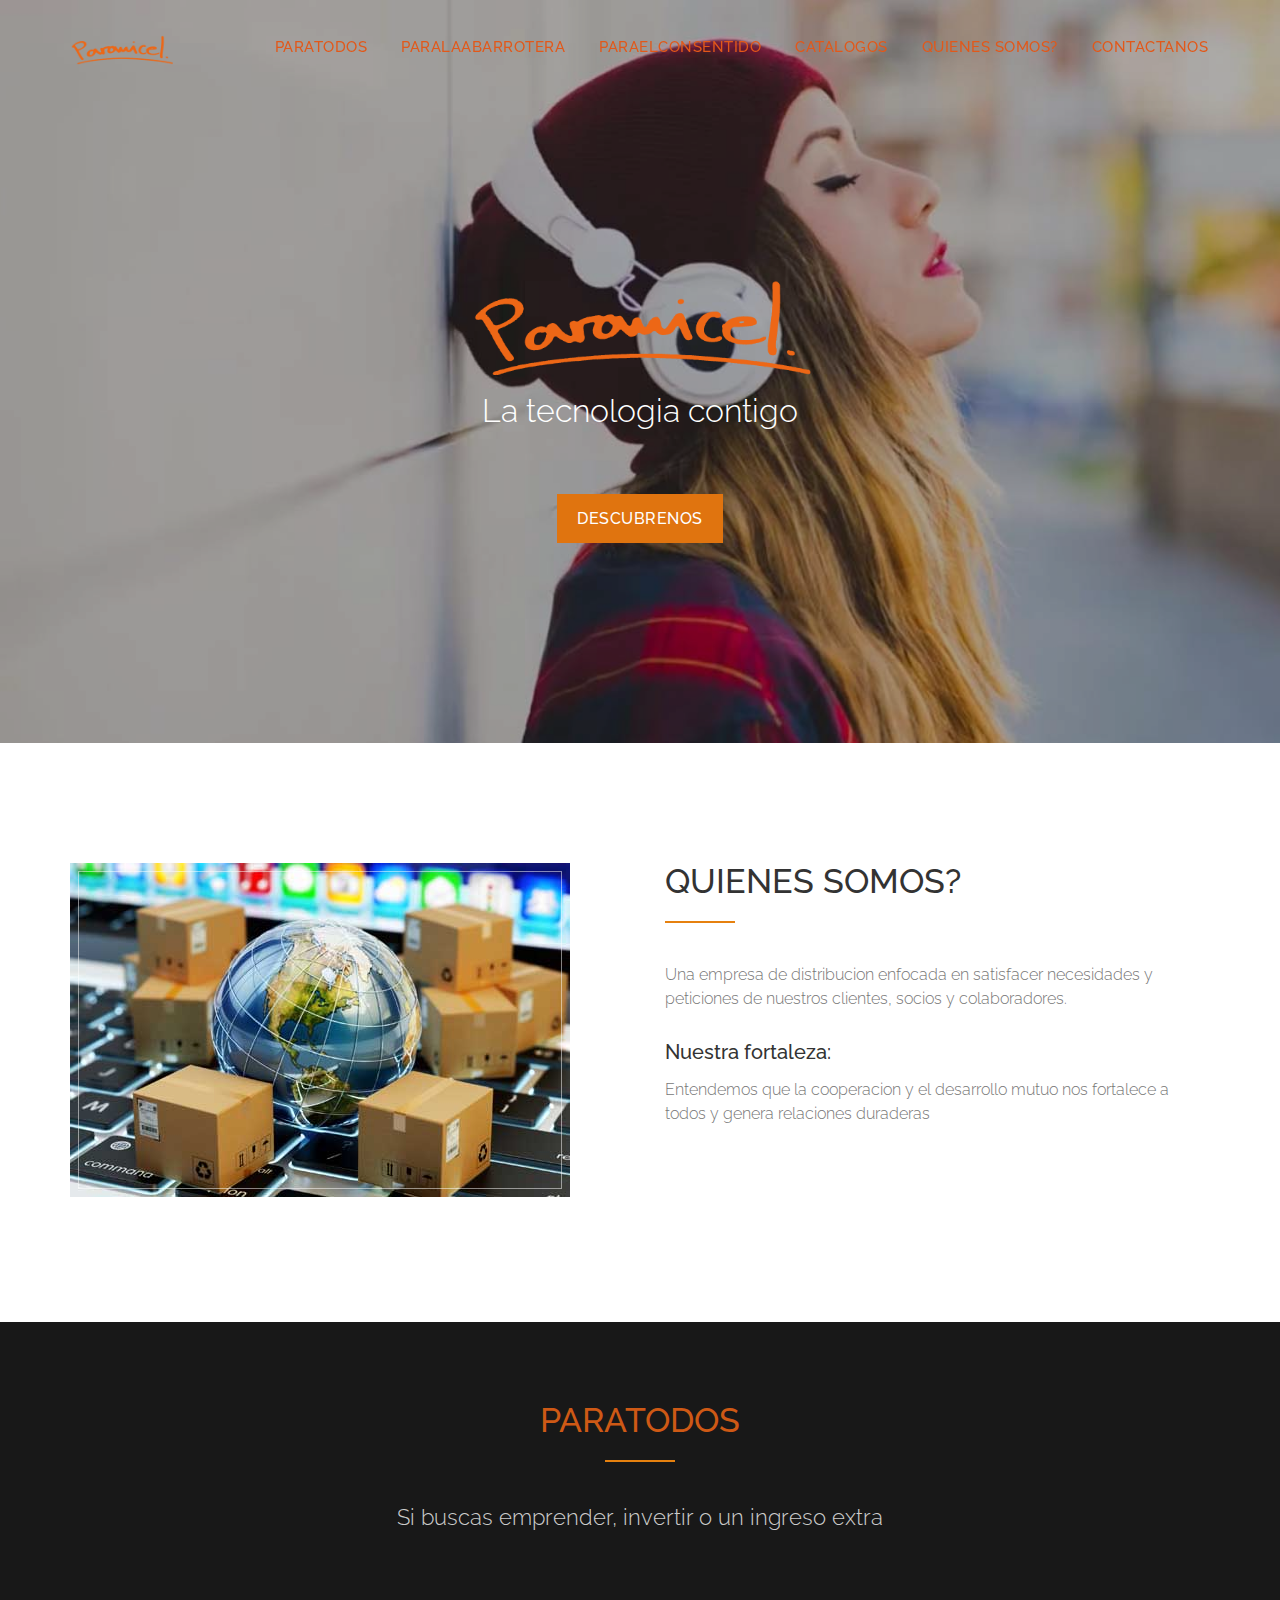
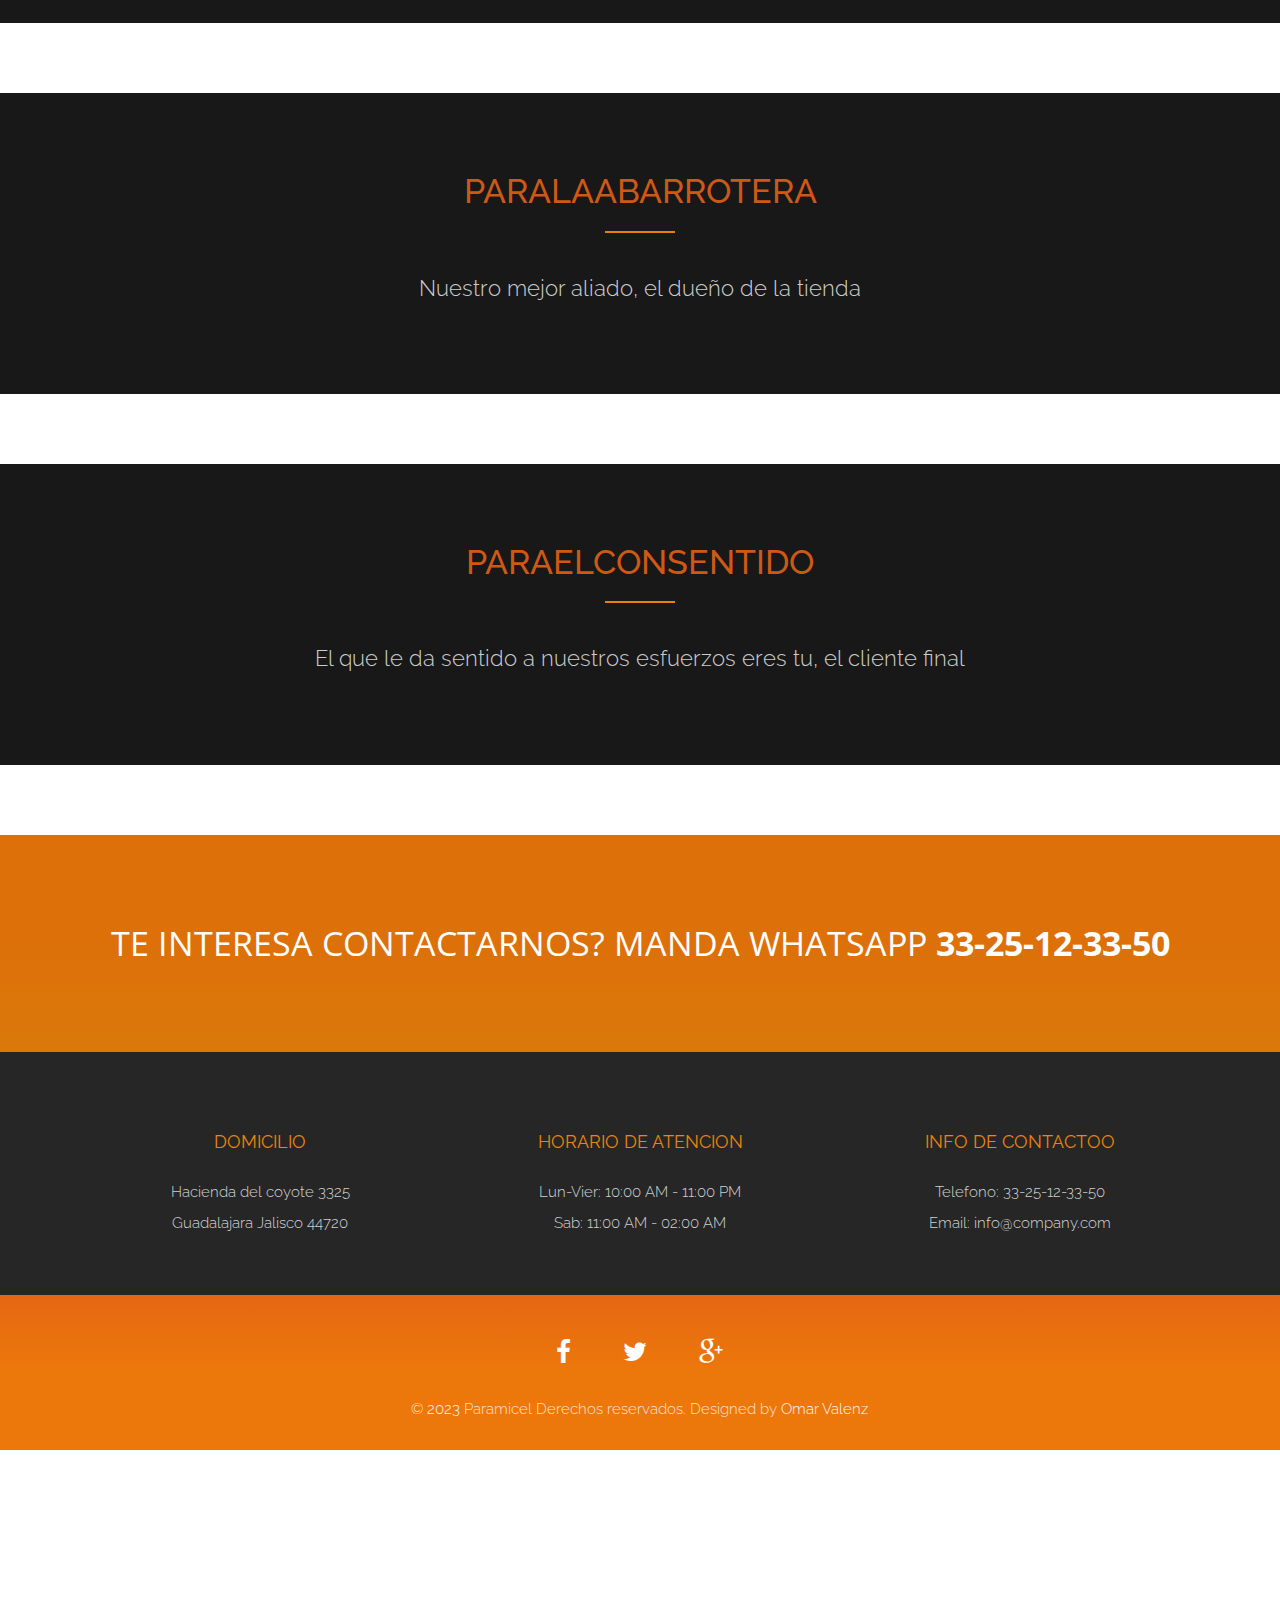
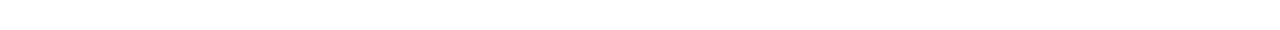
<file: index.html>
<!DOCTYPE html>
<html lang="en">
<head>
<meta charset="utf-8">
<meta name="viewport" content="width=device-width, initial-scale=1">
<title>Paramicel</title>
<meta name="description" content="">
<meta name="author" content="">

<!-- Favicons
    ================================================== -->
<link rel="shortcut icon" href="img/favicon.ico" type="image/x-icon">
<link rel="apple-touch-icon" href="img/apple-touch-icon.png">
<link rel="apple-touch-icon" sizes="72x72" href="img/apple-touch-icon-72x72.png">
<link rel="apple-touch-icon" sizes="114x114" href="img/apple-touch-icon-114x114.png">

<!-- Bootstrap -->
<link rel="stylesheet" type="text/css"  href="css/bootstrap.css">
<link rel="stylesheet" type="text/css" href="fonts/font-awesome/css/font-awesome.css">

<!-- Stylesheet
    ================================================== -->
<link rel="stylesheet" type="text/css"  href="css/style.css">
<link rel="stylesheet" type="text/css" href="css/nivo-lightbox/nivo-lightbox.css">
<link rel="stylesheet" type="text/css" href="css/nivo-lightbox/default.css">
<link href="https://fonts.googleapis.com/css?family=Raleway:300,400,500,600,700" rel="stylesheet">
<link href="https://fonts.googleapis.com/css?family=Open+Sans:300,400,600,700" rel="stylesheet">
<link href="https://fonts.googleapis.com/css?family=Dancing+Script:400,700" rel="stylesheet">

<!-- HTML5 shim and Respond.js for IE8 support of HTML5 elements and media queries -->
<!-- WARNING: Respond.js doesn't work if you view the page via file:// -->
<!--[if lt IE 9]>
      <script src="https://oss.maxcdn.com/html5shiv/3.7.2/html5shiv.min.js"></script>
      <script src="https://oss.maxcdn.com/respond/1.4.2/respond.min.js"></script>
    <![endif]-->
</head>
<body id="page-top" data-spy="scroll" data-target=".navbar-fixed-top">
<!-- Navigation
    ==========================================-->
<nav id="menu" class="navbar navbar-default navbar-fixed-top">
  <div class="container"> 
    <!-- Brand and toggle get grouped for better mobile display -->
    <div class="navbar-header">
      <button type="button" class="navbar-toggle collapsed" data-toggle="collapse" data-target="#bs-example-navbar-collapse-1"> <span class="sr-only">Toggle navigation</span> <span class="icon-bar"></span> <span class="icon-bar"></span> <span class="icon-bar"></span> </button>
      <a class="navbar-brand page-scroll" href="index.html"><img height="30px" src="img/logo.png"></a> </div>
    
    <!-- Collect the nav links, forms, and other content for toggling -->
    <div class="collapse navbar-collapse" id="bs-example-navbar-collapse-1">
      <ul class="nav navbar-nav navbar-right">
        <li><a href="parat.html">Paratodos</a></li>
        <li><a href="paral.html">Paralaabarrotera</a></li>
        <li><a href="parae.html">Paraelconsentido</a></li>
        <li><a href="index.html">Catalogos</a></li>
        <li><a href="#about" class="page-scroll">Quienes somos?</a></li>
        <li><a href="#call-reservation" class="page-scroll">Contactanos</a></li>
      </ul>
    </div>
    <!-- /.navbar-collapse --> 
  </div>
</nav>
<!-- Header -->
<header id="header">
  <div class="intro">
    <div class="overlay">
      <div class="container">
        <div class="row">
          <div class="intro-text">
            <!-- letrero central -->
            <h1><img height="100px" src="img/logo.png"></h1>
            <p>La tecnologia contigo</p>
            <a href="#about" class="btn btn-custom btn-lg page-scroll">Descubrenos</a> </div>
        </div>
      </div>
    </div>
  </div>
</header>

 <!-- About Section -->
<div id="about">
  <div class="container">
    <div class="row">
      <div class="col-xs-12 col-md-6 ">
        <div class="about-img"><img src="img/about.jpg" class="img-responsive" alt=""></div>
      </div>
      <div class="col-xs-12 col-md-6">
        <div class="about-text">
          <h2>Quienes somos?</h2>
          <hr>
          <p>Una empresa de distribucion enfocada en satisfacer necesidades y peticiones de nuestros clientes, socios y colaboradores.</p>
          <h3>Nuestra fortaleza:</h3>
          <p>Entendemos que la cooperacion y el desarrollo mutuo nos fortalece a todos y genera relaciones duraderas </p>
        </div>
      </div>
    </div>
  </div>
</div>



<div id="restaurant-menu">
  <div class="section-title text-center center">
    <div class="overlay">
      <h2><a href="parat.html">Paratodos</a></h2>
      <hr>
      <p>Si buscas emprender, invertir o un ingreso extra </p>
    </div>
  </div>

  <div id="restaurant-menu">
    <div class="section-title text-center center">
      <div class="overlay">
        <h2><a href="paral.html">Paralaabarrotera</a></h2>
        <hr>
        <p>Nuestro mejor aliado, el dueño de la tienda</p>
      </div>
    </div>

    <div id="restaurant-menu">
      <div class="section-title text-center center">
        <div class="overlay">
          <h2><a href="parae.html">Paraelconsentido</a></h2>
          <hr>
          <p>El que le da sentido a nuestros esfuerzos eres tu, el cliente final</p>
        </div>
      </div>



  
<!-- Call Reservation Section -->
<div id="call-reservation" class="text-center">
  <div class="container">
    <h2>Te interesa contactarnos? manda whatsapp <strong> 33-25-12-33-50</strong></h2>
  </div>
</div>

<div id="footer">
  <div class="container text-center">
    <div class="col-md-4">
      <h3>Domicilio</h3>
      <div class="contact-item">
        <p>Hacienda del coyote 3325</p>
        <p>Guadalajara Jalisco 44720</p>
      </div>
    </div>
    <div class="col-md-4">
      <h3>Horario de atencion</h3>
      <div class="contact-item">
        <p>Lun-Vier: 10:00 AM - 11:00 PM</p>
        <p>Sab: 11:00 AM - 02:00 AM</p>
      </div>
    </div>
    <div class="col-md-4">
      <h3>Info de contactoo</h3>
      <div class="contact-item">
        <p>Telefono: 33-25-12-33-50</p>
        <p>Email: info@company.com</p>
      </div>
    </div>
  </div>
  <div class="container-fluid text-center copyrights">
    <div class="col-md-8 col-md-offset-2">
      <div class="social">
        <ul>
          <li><a href="https://www.facebook.com/Paramicel"><i class="fa fa-facebook"></i></a></li>
          <li><a href="#"><i class="fa fa-twitter"></i></a></li>
          <li><a href="#"><i class="fa fa-google-plus"></i></a></li>
        </ul>
      </div>
      <p>&copy; <a href="indexant.html" rel="nofollow">2023</a> Paramicel Derechos reservados. Designed by <a href="http://omar-valenz.github.io" rel="nofollow">Omar Valenz</a></p>
    </div>
  </div>
</div>
<script type="text/javascript" src="js/jquery.1.11.1.js"></script> 
<script type="text/javascript" src="js/bootstrap.js"></script> 
<script type="text/javascript" src="js/SmoothScroll.js"></script> 
<script type="text/javascript" src="js/nivo-lightbox.js"></script> 
<script type="text/javascript" src="js/jquery.isotope.js"></script> 
<script type="text/javascript" src="js/jqBootstrapValidation.js"></script> 
<script type="text/javascript" src="js/contact_me.js"></script> 
<script type="text/javascript" src="js/main.js"></script>
</body>
</html>
</file>
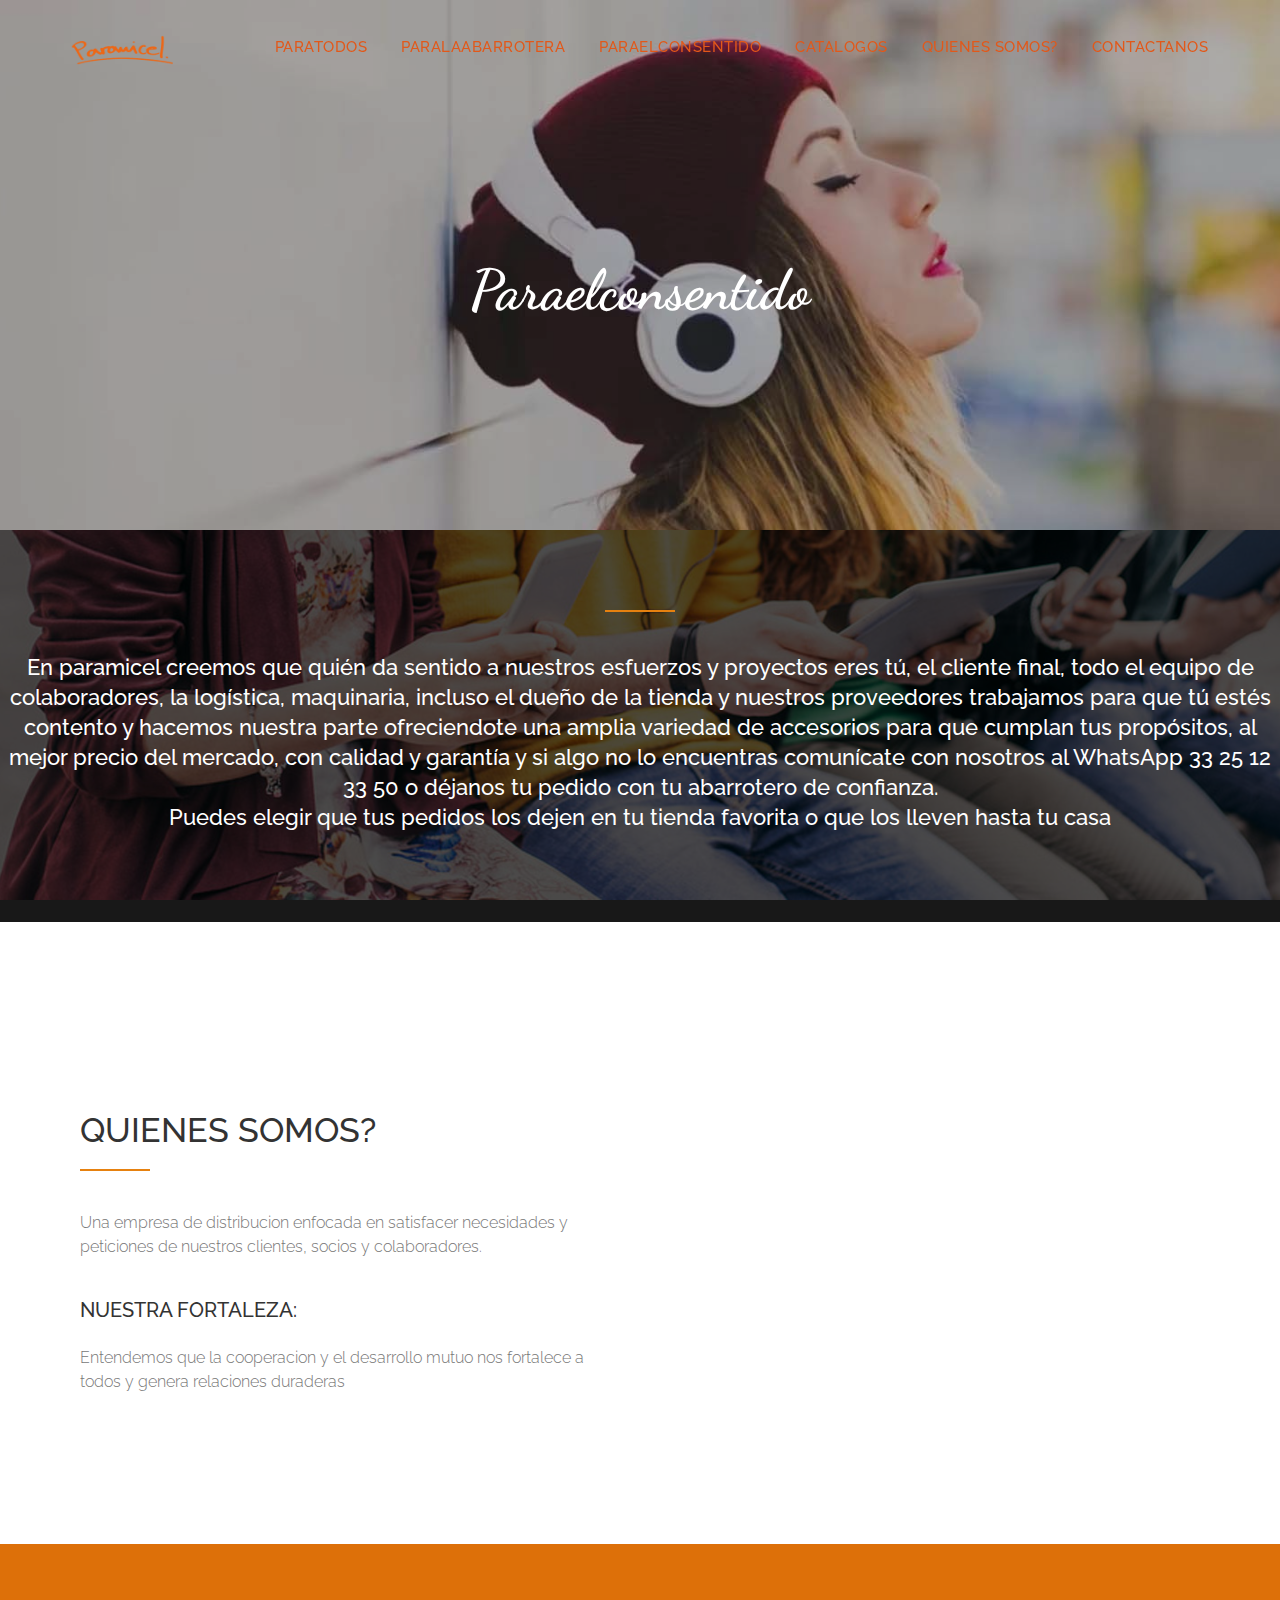
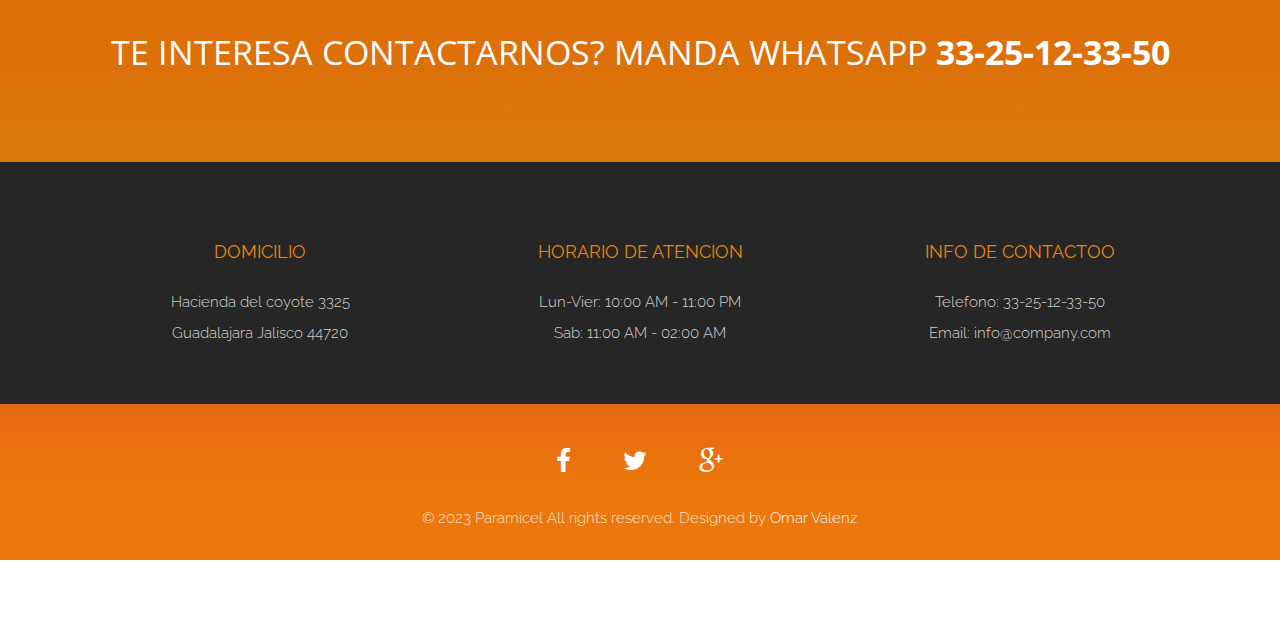
<file: parae.html>
<!DOCTYPE html>
<html lang="en">
<head>
<meta charset="utf-8">
<meta name="viewport" content="width=device-width, initial-scale=1">
<title>Paramicel</title>
<meta name="description" content="">
<meta name="author" content="">

<!-- Favicons
    ================================================== -->
<link rel="shortcut icon" href="img/favicon.ico" type="image/x-icon">
<link rel="apple-touch-icon" href="img/apple-touch-icon.png">
<link rel="apple-touch-icon" sizes="72x72" href="img/apple-touch-icon-72x72.png">
<link rel="apple-touch-icon" sizes="114x114" href="img/apple-touch-icon-114x114.png">

<!-- Bootstrap -->
<link rel="stylesheet" type="text/css"  href="css/bootstrap.css">
<link rel="stylesheet" type="text/css" href="fonts/font-awesome/css/font-awesome.css">

<!-- Stylesheet
    ================================================== -->
<link rel="stylesheet" type="text/css"  href="css/style.css">
<link rel="stylesheet" type="text/css" href="css/nivo-lightbox/nivo-lightbox.css">
<link rel="stylesheet" type="text/css" href="css/nivo-lightbox/default.css">
<link href="https://fonts.googleapis.com/css?family=Raleway:300,400,500,600,700" rel="stylesheet">
<link href="https://fonts.googleapis.com/css?family=Open+Sans:300,400,600,700" rel="stylesheet">
<link href="https://fonts.googleapis.com/css?family=Dancing+Script:400,700" rel="stylesheet">

<!-- HTML5 shim and Respond.js for IE8 support of HTML5 elements and media queries -->
<!-- WARNING: Respond.js doesn't work if you view the page via file:// -->
<!--[if lt IE 9]>
      <script src="https://oss.maxcdn.com/html5shiv/3.7.2/html5shiv.min.js"></script>
      <script src="https://oss.maxcdn.com/respond/1.4.2/respond.min.js"></script>
    <![endif]-->
</head>
<body id="page-top" data-spy="scroll" data-target=".navbar-fixed-top">
<!-- Navigation
    ==========================================-->
<nav id="menu" class="navbar navbar-default navbar-fixed-top">
  <div class="container"> 
    <!-- Brand and toggle get grouped for better mobile display -->
    <div class="navbar-header">
      <button type="button" class="navbar-toggle collapsed" data-toggle="collapse" data-target="#bs-example-navbar-collapse-1"> <span class="sr-only">Toggle navigation</span> <span class="icon-bar"></span> <span class="icon-bar"></span> <span class="icon-bar"></span> </button>
      <a class="navbar-brand page-scroll" href="index.html"><img height="30px" src="img/logo.png"></a> </div>
    
    <!-- Collect the nav links, forms, and other content for toggling -->
    <div class="collapse navbar-collapse" id="bs-example-navbar-collapse-1">
      <ul class="nav navbar-nav navbar-right">
        <li><a href="parat.html">Paratodos</a></li>
        <li><a href="paral.html">Paralaabarrotera</a></li>
        <li><a href="parae.html">Paraelconsentido</a></li>
        <li><a href="index.html">Catalogos</a></li>
        <li><a href="#about" class="page-scroll">Quienes somos?</a></li>
        <li><a href="#call-reservation" class="page-scroll">Contactanos</a></li>
      </ul>
    </div>
    <!-- /.navbar-collapse --> 
  </div>
</nav>
<!-- Header -->
<header id="header">
  <div class="intro">
    <div class="overlay">
      <div class="container">
        <div class="row">
          <div class="intro-text">
            <!-- letrero central -->
            <h7>Paraelconsentido</h7>
           
        </div>
      </div>
    </div>
  </div>
</header>

<div id="restaurant-menu">
    <div class="section-title text-center center">
      <div class="overlay">
        
        <hr>
        <h6>En paramicel creemos que quién da sentido a nuestros esfuerzos y proyectos eres tú, el cliente final, todo el equipo de colaboradores, la logística, maquinaria, incluso el dueño de la tienda y nuestros proveedores trabajamos para que tú estés contento y hacemos nuestra parte ofreciendote una amplia variedad de accesorios para que cumplan tus propósitos, al mejor precio del mercado, con calidad y garantía y si algo no lo encuentras comunícate con nosotros al WhatsApp 33 25 12 33 50 o déjanos tu pedido con tu abarrotero de confianza.<br>
            Puedes elegir que tus pedidos los dejen en tu tienda favorita o que los lleven hasta tu casa </h6>
      </div>
    </div>

 <!-- About Section -->
<div id="about">
  <div class="container">
    <div class="row">
      
      <div class="col-xs-12 col-md-6">
        <div class="about-text">
          <h2>Quienes somos?</h2>
          <hr>
          <p>Una empresa de distribucion enfocada en satisfacer necesidades y peticiones de nuestros clientes, socios y colaboradores.</p>
          <h3>Nuestra fortaleza:</h3>
          <p>Entendemos que la cooperacion y el desarrollo mutuo nos fortalece a todos y genera relaciones duraderas </p>
        </div>
      </div>
    </div>
  </div>
</div>




  
<!-- Call Reservation Section -->
<div id="call-reservation" class="text-center">
  <div class="container">
    <h2>Te interesa contactarnos? manda whatsapp <strong> 33-25-12-33-50</strong></h2>
  </div>
</div>

<div id="footer">
  <div class="container text-center">
    <div class="col-md-4">
      <h3>Domicilio</h3>
      <div class="contact-item">
        <p>Hacienda del coyote 3325</p>
        <p>Guadalajara Jalisco 44720</p>
      </div>
    </div>
    <div class="col-md-4">
      <h3>Horario de atencion</h3>
      <div class="contact-item">
        <p>Lun-Vier: 10:00 AM - 11:00 PM</p>
        <p>Sab: 11:00 AM - 02:00 AM</p>
      </div>
    </div>
    <div class="col-md-4">
      <h3>Info de contactoo</h3>
      <div class="contact-item">
        <p>Telefono: 33-25-12-33-50</p>
        <p>Email: info@company.com</p>
      </div>
    </div>
  </div>
  <div class="container-fluid text-center copyrights">
    <div class="col-md-8 col-md-offset-2">
      <div class="social">
        <ul>
          <li><a href="#"><i class="fa fa-facebook"></i></a></li>
          <li><a href="#"><i class="fa fa-twitter"></i></a></li>
          <li><a href="#"><i class="fa fa-google-plus"></i></a></li>
        </ul>
      </div>
      <p>&copy; 2023 Paramicel All rights reserved. Designed by <a href="http://omar-valenz.github.io" rel="nofollow">Omar Valenz</a></p>
    </div>
  </div>
</div>
<script type="text/javascript" src="js/jquery.1.11.1.js"></script> 
<script type="text/javascript" src="js/bootstrap.js"></script> 
<script type="text/javascript" src="js/SmoothScroll.js"></script> 
<script type="text/javascript" src="js/nivo-lightbox.js"></script> 
<script type="text/javascript" src="js/jquery.isotope.js"></script> 
<script type="text/javascript" src="js/jqBootstrapValidation.js"></script> 
<script type="text/javascript" src="js/contact_me.js"></script> 
<script type="text/javascript" src="js/main.js"></script>
</body>
</html>
</file>
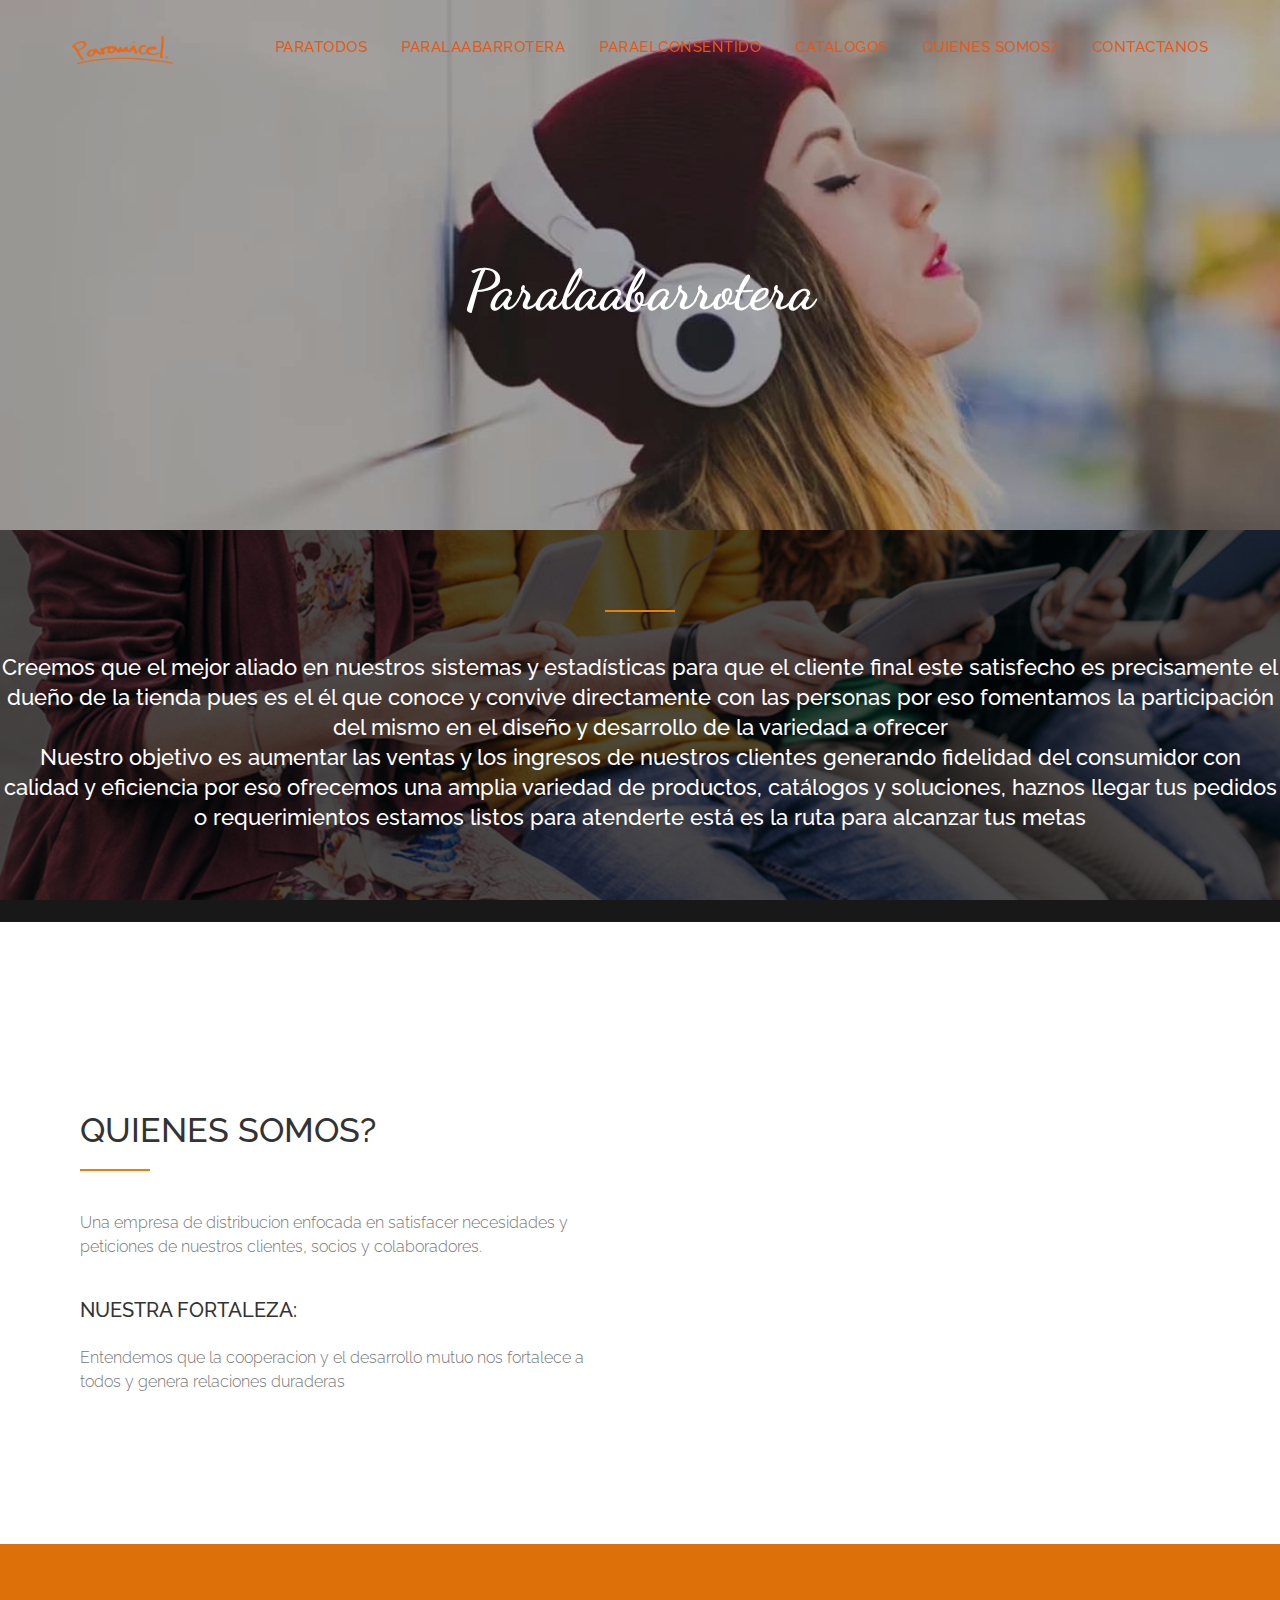
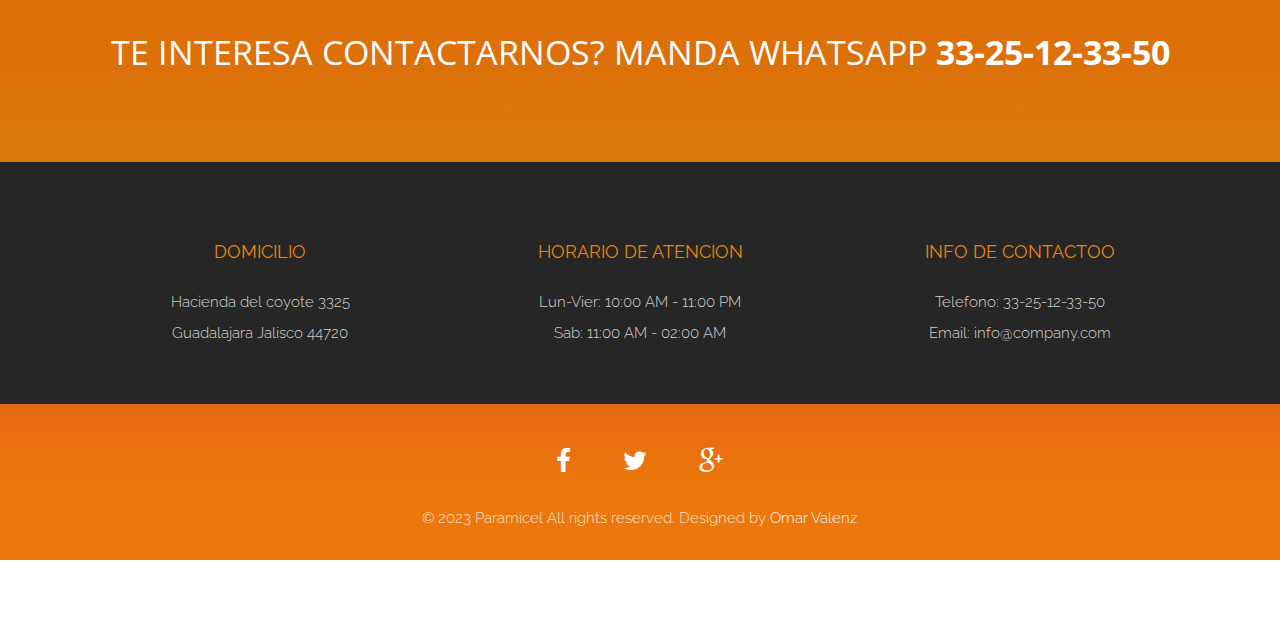
<file: paral.html>
<!DOCTYPE html>
<html lang="en">
<head>
<meta charset="utf-8">
<meta name="viewport" content="width=device-width, initial-scale=1">
<title>Paramicel</title>
<meta name="description" content="">
<meta name="author" content="">

<!-- Favicons
    ================================================== -->
<link rel="shortcut icon" href="img/favicon.ico" type="image/x-icon">
<link rel="apple-touch-icon" href="img/apple-touch-icon.png">
<link rel="apple-touch-icon" sizes="72x72" href="img/apple-touch-icon-72x72.png">
<link rel="apple-touch-icon" sizes="114x114" href="img/apple-touch-icon-114x114.png">

<!-- Bootstrap -->
<link rel="stylesheet" type="text/css"  href="css/bootstrap.css">
<link rel="stylesheet" type="text/css" href="fonts/font-awesome/css/font-awesome.css">

<!-- Stylesheet
    ================================================== -->
<link rel="stylesheet" type="text/css"  href="css/style.css">
<link rel="stylesheet" type="text/css" href="css/nivo-lightbox/nivo-lightbox.css">
<link rel="stylesheet" type="text/css" href="css/nivo-lightbox/default.css">
<link href="https://fonts.googleapis.com/css?family=Raleway:300,400,500,600,700" rel="stylesheet">
<link href="https://fonts.googleapis.com/css?family=Open+Sans:300,400,600,700" rel="stylesheet">
<link href="https://fonts.googleapis.com/css?family=Dancing+Script:400,700" rel="stylesheet">

<!-- HTML5 shim and Respond.js for IE8 support of HTML5 elements and media queries -->
<!-- WARNING: Respond.js doesn't work if you view the page via file:// -->
<!--[if lt IE 9]>
      <script src="https://oss.maxcdn.com/html5shiv/3.7.2/html5shiv.min.js"></script>
      <script src="https://oss.maxcdn.com/respond/1.4.2/respond.min.js"></script>
    <![endif]-->
</head>
<body id="page-top" data-spy="scroll" data-target=".navbar-fixed-top">
<!-- Navigation
    ==========================================-->
<nav id="menu" class="navbar navbar-default navbar-fixed-top">
  <div class="container"> 
    <!-- Brand and toggle get grouped for better mobile display -->
    <div class="navbar-header">
      <button type="button" class="navbar-toggle collapsed" data-toggle="collapse" data-target="#bs-example-navbar-collapse-1"> <span class="sr-only">Toggle navigation</span> <span class="icon-bar"></span> <span class="icon-bar"></span> <span class="icon-bar"></span> </button>
      <a class="navbar-brand page-scroll" href="index.html"><img height="30px" src="img/logo.png"></a> </div>
    
    <!-- Collect the nav links, forms, and other content for toggling -->
    <div class="collapse navbar-collapse" id="bs-example-navbar-collapse-1">
      <ul class="nav navbar-nav navbar-right">
        <li><a href="parat.html">Paratodos</a></li>
        <li><a href="paral.html">Paralaabarrotera</a></li>
        <li><a href="parae.html">Paraelconsentido</a></li>
        <li><a href="index.html">Catalogos</a></li>
        <li><a href="#about" class="page-scroll">Quienes somos?</a></li>
        <li><a href="#call-reservation" class="page-scroll">Contactanos</a></li>
      </ul>
    </div>
    <!-- /.navbar-collapse --> 
  </div>
</nav>
<!-- Header -->
<header id="header">
  <div class="intro">
    <div class="overlay">
      <div class="container">
        <div class="row">
          <div class="intro-text">
            <!-- letrero central -->
            <h7>Paralaabarrotera</h7>
           
        </div>
      </div>
    </div>
  </div>
</header>

<div id="restaurant-menu">
    <div class="section-title text-center center">
      <div class="overlay">
        
        <hr>
        <h6>Creemos que el mejor aliado en nuestros sistemas y estadísticas para que el cliente final este satisfecho es precisamente el dueño de la tienda pues es el él que conoce y convive directamente con las personas por eso fomentamos la participación del mismo en el diseño y desarrollo de la variedad a ofrecer<br>
            Nuestro objetivo es aumentar las ventas y los ingresos de nuestros clientes generando fidelidad del consumidor con calidad y eficiencia por eso ofrecemos una amplia variedad de productos, catálogos y soluciones, haznos llegar tus pedidos o requerimientos estamos listos para atenderte
            está es la ruta para alcanzar tus metas </h6>
      </div>
    </div>

 <!-- About Section -->
<div id="about">
  <div class="container">
    <div class="row">
      
      <div class="col-xs-12 col-md-6">
        <div class="about-text">
          <h2>Quienes somos?</h2>
          <hr>
          <p>Una empresa de distribucion enfocada en satisfacer necesidades y peticiones de nuestros clientes, socios y colaboradores.</p>
          <h3>Nuestra fortaleza:</h3>
          <p>Entendemos que la cooperacion y el desarrollo mutuo nos fortalece a todos y genera relaciones duraderas </p>
        </div>
      </div>
    </div>
  </div>
</div>




  
<!-- Call Reservation Section -->
<div id="call-reservation" class="text-center">
  <div class="container">
    <h2>Te interesa contactarnos? manda whatsapp <strong> 33-25-12-33-50</strong></h2>
  </div>
</div>

<div id="footer">
  <div class="container text-center">
    <div class="col-md-4">
      <h3>Domicilio</h3>
      <div class="contact-item">
        <p>Hacienda del coyote 3325</p>
        <p>Guadalajara Jalisco 44720</p>
      </div>
    </div>
    <div class="col-md-4">
      <h3>Horario de atencion</h3>
      <div class="contact-item">
        <p>Lun-Vier: 10:00 AM - 11:00 PM</p>
        <p>Sab: 11:00 AM - 02:00 AM</p>
      </div>
    </div>
    <div class="col-md-4">
      <h3>Info de contactoo</h3>
      <div class="contact-item">
        <p>Telefono: 33-25-12-33-50</p>
        <p>Email: info@company.com</p>
      </div>
    </div>
  </div>
  <div class="container-fluid text-center copyrights">
    <div class="col-md-8 col-md-offset-2">
      <div class="social">
        <ul>
          <li><a href="#"><i class="fa fa-facebook"></i></a></li>
          <li><a href="#"><i class="fa fa-twitter"></i></a></li>
          <li><a href="#"><i class="fa fa-google-plus"></i></a></li>
        </ul>
      </div>
      <p>&copy; 2023 Paramicel All rights reserved. Designed by <a href="http://omar-valenz.github.io" rel="nofollow">Omar Valenz</a></p>
    </div>
  </div>
</div>
<script type="text/javascript" src="js/jquery.1.11.1.js"></script> 
<script type="text/javascript" src="js/bootstrap.js"></script> 
<script type="text/javascript" src="js/SmoothScroll.js"></script> 
<script type="text/javascript" src="js/nivo-lightbox.js"></script> 
<script type="text/javascript" src="js/jquery.isotope.js"></script> 
<script type="text/javascript" src="js/jqBootstrapValidation.js"></script> 
<script type="text/javascript" src="js/contact_me.js"></script> 
<script type="text/javascript" src="js/main.js"></script>
</body>
</html>
</file>
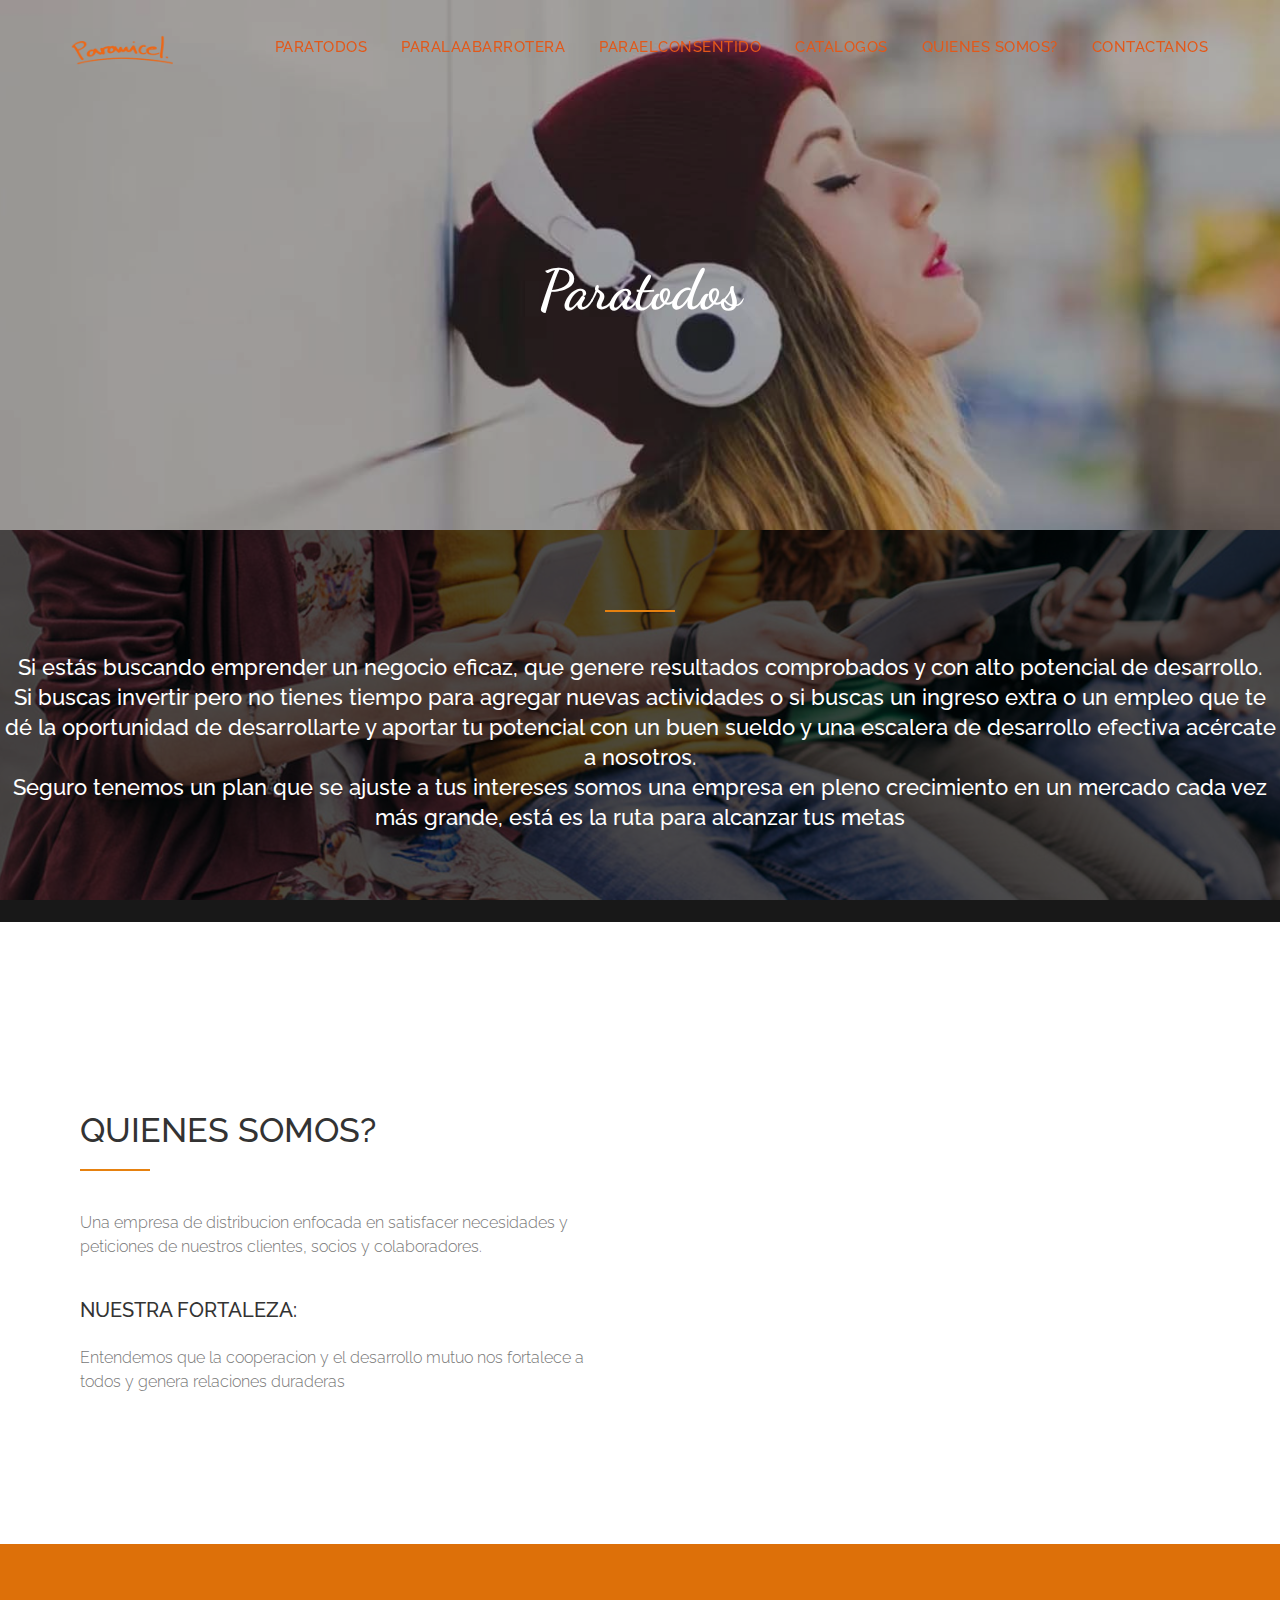
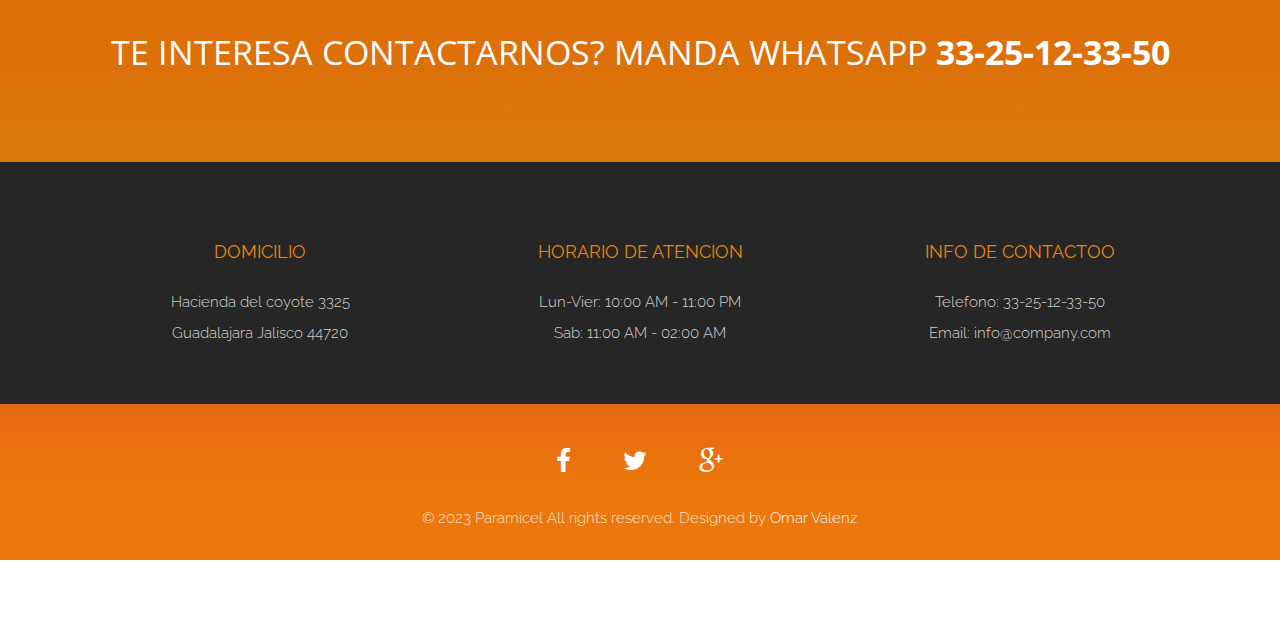
<file: parat.html>
<!DOCTYPE html>
<html lang="en">
<head>
<meta charset="utf-8">
<meta name="viewport" content="width=device-width, initial-scale=1">
<title>Paramicel</title>
<meta name="description" content="">
<meta name="author" content="">

<!-- Favicons
    ================================================== -->
<link rel="shortcut icon" href="img/favicon.ico" type="image/x-icon">
<link rel="apple-touch-icon" href="img/apple-touch-icon.png">
<link rel="apple-touch-icon" sizes="72x72" href="img/apple-touch-icon-72x72.png">
<link rel="apple-touch-icon" sizes="114x114" href="img/apple-touch-icon-114x114.png">

<!-- Bootstrap -->
<link rel="stylesheet" type="text/css"  href="css/bootstrap.css">
<link rel="stylesheet" type="text/css" href="fonts/font-awesome/css/font-awesome.css">

<!-- Stylesheet
    ================================================== -->
<link rel="stylesheet" type="text/css"  href="css/style.css">
<link rel="stylesheet" type="text/css" href="css/nivo-lightbox/nivo-lightbox.css">
<link rel="stylesheet" type="text/css" href="css/nivo-lightbox/default.css">
<link href="https://fonts.googleapis.com/css?family=Raleway:300,400,500,600,700" rel="stylesheet">
<link href="https://fonts.googleapis.com/css?family=Open+Sans:300,400,600,700" rel="stylesheet">
<link href="https://fonts.googleapis.com/css?family=Dancing+Script:400,700" rel="stylesheet">

<!-- HTML5 shim and Respond.js for IE8 support of HTML5 elements and media queries -->
<!-- WARNING: Respond.js doesn't work if you view the page via file:// -->
<!--[if lt IE 9]>
      <script src="https://oss.maxcdn.com/html5shiv/3.7.2/html5shiv.min.js"></script>
      <script src="https://oss.maxcdn.com/respond/1.4.2/respond.min.js"></script>
    <![endif]-->
</head>
<body id="page-top" data-spy="scroll" data-target=".navbar-fixed-top">
<!-- Navigation
    ==========================================-->
<nav id="menu" class="navbar navbar-default navbar-fixed-top">
  <div class="container"> 
    <!-- Brand and toggle get grouped for better mobile display -->
    <div class="navbar-header">
      <button type="button" class="navbar-toggle collapsed" data-toggle="collapse" data-target="#bs-example-navbar-collapse-1"> <span class="sr-only">Toggle navigation</span> <span class="icon-bar"></span> <span class="icon-bar"></span> <span class="icon-bar"></span> </button>
      <a class="navbar-brand page-scroll" href="index.html"><img height="30px" src="img/logo.png"></a> </div>
    
    <!-- Collect the nav links, forms, and other content for toggling -->
    <div class="collapse navbar-collapse" id="bs-example-navbar-collapse-1">
      <ul class="nav navbar-nav navbar-right">
        <li><a href="parat.html">Paratodos</a></li>
        <li><a href="paral.html">Paralaabarrotera</a></li>
        <li><a href="parae.html">Paraelconsentido</a></li>
        <li><a href="index.html">Catalogos</a></li>
        <li><a href="#about" class="page-scroll">Quienes somos?</a></li>
        <li><a href="#call-reservation" class="page-scroll">Contactanos</a></li>
      </ul>
    </div>
    <!-- /.navbar-collapse --> 
  </div>
</nav>
<!-- Header -->
<header id="header">
  <div class="intro">
    <div class="overlay">
      <div class="container">
        <div class="row">
          <div class="intro-text">
            <!-- letrero central -->
            <h7>Paratodos</h7>
           
        </div>
      </div>
    </div>
  </div>
</header>

<div id="restaurant-menu">
    <div class="section-title text-center center">
      <div class="overlay">
        
        <hr>
        <h6>Si estás buscando emprender un negocio eficaz, que genere resultados comprobados y con alto potencial de desarrollo. <br>Si buscas invertir pero no tienes tiempo para agregar nuevas actividades o si buscas un ingreso extra o un empleo que te dé la oportunidad de desarrollarte y aportar tu potencial con un buen sueldo y una escalera de desarrollo efectiva acércate a nosotros.<br> Seguro tenemos un plan que se ajuste a tus intereses somos una empresa en pleno crecimiento en un mercado cada vez más grande, 
            está es la ruta para alcanzar tus metas </h6>
      </div>
    </div>

 <!-- About Section -->
<div id="about">
  <div class="container">
    <div class="row">
      
      <div class="col-xs-12 col-md-6">
        <div class="about-text">
          <h2>Quienes somos?</h2>
          <hr>
          <p>Una empresa de distribucion enfocada en satisfacer necesidades y peticiones de nuestros clientes, socios y colaboradores.</p>
          <h3>Nuestra fortaleza:</h3>
          <p>Entendemos que la cooperacion y el desarrollo mutuo nos fortalece a todos y genera relaciones duraderas </p>
        </div>
      </div>
    </div>
  </div>
</div>




  
<!-- Call Reservation Section -->
<div id="call-reservation" class="text-center">
  <div class="container">
    <h2>Te interesa contactarnos? manda whatsapp <strong> 33-25-12-33-50</strong></h2>
  </div>
</div>

<div id="footer">
  <div class="container text-center">
    <div class="col-md-4">
      <h3>Domicilio</h3>
      <div class="contact-item">
        <p>Hacienda del coyote 3325</p>
        <p>Guadalajara Jalisco 44720</p>
      </div>
    </div>
    <div class="col-md-4">
      <h3>Horario de atencion</h3>
      <div class="contact-item">
        <p>Lun-Vier: 10:00 AM - 11:00 PM</p>
        <p>Sab: 11:00 AM - 02:00 AM</p>
      </div>
    </div>
    <div class="col-md-4">
      <h3>Info de contactoo</h3>
      <div class="contact-item">
        <p>Telefono: 33-25-12-33-50</p>
        <p>Email: info@company.com</p>
      </div>
    </div>
  </div>
  <div class="container-fluid text-center copyrights">
    <div class="col-md-8 col-md-offset-2">
      <div class="social">
        <ul>
          <li><a href="https://www.facebook.com/Paramicel"><i class="fa fa-facebook"></i></a></li>
          <li><a href="#"><i class="fa fa-twitter"></i></a></li>
          <li><a href="#"><i class="fa fa-google-plus"></i></a></li>
        </ul>
      </div>
      <p>&copy; 2023 Paramicel All rights reserved. Designed by <a href="http://omar-valenz.github.io" rel="nofollow">Omar Valenz</a></p>
    </div>
  </div>
</div>
<script type="text/javascript" src="js/jquery.1.11.1.js"></script> 
<script type="text/javascript" src="js/bootstrap.js"></script> 
<script type="text/javascript" src="js/SmoothScroll.js"></script> 
<script type="text/javascript" src="js/nivo-lightbox.js"></script> 
<script type="text/javascript" src="js/jquery.isotope.js"></script> 
<script type="text/javascript" src="js/jqBootstrapValidation.js"></script> 
<script type="text/javascript" src="js/contact_me.js"></script> 
<script type="text/javascript" src="js/main.js"></script>
</body>
</html>
</file>
<file: css/style.css>
body, html {
	font-family: 'Raleway', sans-serif;
	text-rendering: optimizeLegibility !important;
	-webkit-font-smoothing: antialiased !important;
	color: #777;
	font-weight: 300;
	width: 100% !important;
	height: 100% !important;
}
h2 {
	margin: 0 0 20px 0;
	font-weight: 500;
	font-size: 34px;
	color: #333;
	text-transform: uppercase;
}
h3 {
	font-size: 22px;
	font-weight: 500;
	color: #333;
}
h4 {
	font-size: 24px;
	text-transform: uppercase;
	font-weight: 400;
	color: #333;
}
h5 {
	text-transform: uppercase;
	font-weight: 700;
	line-height: 20px;
}
h6 {
	font-size: 22px;
	font-weight: 2000;
	line-height: 30px;
	color: #ffffff;
}
h7 {
	font-family: 'Dancing Script', cursive;
	color: #fff;
	font-size: 4em;
	font-weight: 700;
	margin-top: 0;
	margin-bottom: 10px;
}

p {
	font-size: 16px;
}
p.intro {
	margin: 12px 0 0;
	line-height: 24px;
}
a {
	color: #ce5915;
}
a:hover, a:focus {
	text-decoration: none;
	color: #222;
}
ul, ol {
	list-style: none;
}
.clearfix:after {
	visibility: hidden;
	display: block;
	font-size: 0;
	content: " ";
	clear: both;
	height: 0;
}
.clearfix {
	display: inline-block;
}
* html .clearfix {
	height: 1%;
}
.clearfix {
	display: block;
}
ul, ol {
	padding: 0;
	webkit-padding: 0;
	moz-padding: 0;
}
hr {
	height: 2px;
	width: 70px;
	text-align: center;
	position: relative;
	background: #e6810f;
	margin: 0;
	margin-bottom: 40px;
	border: 0;
}
.btn:active, .btn.active {
	background-image: none;
	outline: 0;
	-webkit-box-shadow: none;
	box-shadow: none;
}
a:focus, .btn:focus, .btn:active:focus, .btn.active:focus, .btn.focus, .btn:active.focus, .btn.active.focus {
	outline: none;
	outline-offset: none;
}
/* Navigation */
#menu {
	padding: 20px;
	transition: all 0.8s;
}
#menu.navbar-default {
	background-color: rgba(248, 248, 248, 0);
	border-color: rgba(231, 231, 231, 0);
}
#menu a.navbar-brand { /* letrero de la marca */
	font-family: 'Dancing Script', cursive;
	font-size: 36px;
	color: #ec6911; 
	font-weight: 700;
	letter-spacing: 1px;
}
#menu.navbar-default .navbar-nav > li > a {
	text-transform: uppercase;
	color: #e25819;
	font-weight: 500;
	font-size: 15px;
	padding: 5px 0;
	border: 2px solid transparent;
	letter-spacing: 0.5px;
	margin: 10px 15px 0 15px;
}
#menu.navbar-default .navbar-nav > li > a:hover {
	color: #ffffff;
}
.on {
	background-color: #262626 !important;
	padding: 0 !important;
	padding: 10px 0 !important;
}
.navbar-default .navbar-nav > .active > a, .navbar-default .navbar-nav > .active > a:hover, .navbar-default .navbar-nav > .active > a:focus {
	color: #e7820e !important;
	background-color: transparent;
}
.navbar-toggle {
	border-radius: 0;
}
.navbar-default .navbar-toggle:hover, .navbar-default .navbar-toggle:focus {
	background-color: #df8218af;
	border-color: #e45c0d;
}
.navbar-default .navbar-toggle:hover>.icon-bar {
	background-color: #ee5114;
}
.section-title {
	margin-bottom: 70px;
}
.section-title .overlay {
	padding: 80px 0;
	background: rgba(0, 0, 0, 0.7);
}
.section-title p {
	font-size: 22px;
	color: rgba(255,255,255,0.8);
}
.section-title hr {
	margin: 0 auto;
	margin-bottom: 40px;
}
.btn-custom {
	text-transform: uppercase;
	color: #fff;
	background-color: #e0740f; /* color del boton  */
	border: 0;
	padding: 14px 20px;
	margin: 0;
	font-size: 16px;
	font-weight: 500;
	letter-spacing: 0.5px;
	border-radius: 0;
	margin-top: 20px;
	transition: all 0.5s;
}
.btn-custom:hover, .btn-custom:focus, .btn-custom.focus, .btn-custom:active, .btn-custom.active {
	color: #fff;
	background-color: #e26410; /* boton color responsivo */
}
/* Header Section */
.intro {
	display: table;
	width: 100%;
	padding: 0;
	background: fixed url(../img/intro-bg.jpg) no-repeat center center;
	background-color: #e5e5e5;
	-webkit-background-size: cover;
	-moz-background-size: cover;
	background-size: cover;
	-o-background-size: cover;
}
.intro .overlay {
	background: rgba(0, 0, 0, 0.329); /* obscuro del fondo*/
}
.intro h1 {
	font-family: 'Dancing Script', cursive;
	color: #fff;
	font-size: 8em;
	font-weight: 700;
	margin-top: 0;
	margin-bottom: 10px;
}
.intro span {
	color: #ec6a12;
	font-weight: 600;
}
.intro p {
	color: #fff;
	font-size: 32px;
	font-weight: 300;
	margin-top: 10px;
	margin-bottom: 40px;
}
header .intro-text {
	padding-top: 250px;
	padding-bottom: 200px;
	text-align: center;
}
/* About Section */
#about {
	padding: 120px 0;
}
#about h3 {
	font-size: 20px;
}
#about .about-text {
	margin-left: 10px;
}
#about .about-img {
	display: inline-block;
	position: relative;
}
#about .about-img:before {
	display: block;
	content: '';
	position: absolute;
	top: 8px;
	right: 8px;
	bottom: 8px;
	left: 8px;
	border: 1px solid rgba(255, 255, 255, 0.5);
}
#about p {
	line-height: 24px;
	margin: 15px 0 30px;
}
/* Menu Section */
#restaurant-menu {
	padding: 0 0 60px 0;
}
#restaurant-menu .section-title {
	background: #525151 url(../img/menu-bg.jpg) center center no-repeat fixed;
	background-size: cover;
}
#restaurant-menu .section-title h2 {
	color: #fff;
}
#restaurant-menu img {
	width: 300px;
	box-shadow: 15px 0 #e26d0d;
}
#restaurant-menu h3 {
	padding: 10px 0;
	text-transform: uppercase;
}
#restaurant-menu .menu-section hr {
	margin: 0 auto;
}
#restaurant-menu .menu-section {
	margin: 0 20px 80px;
}
#restaurant-menu .menu-section-title {
	font-size: 26px;
	display: block;
	font-weight: 500;
	color: #444;
	margin: 20px 0;
	text-align: center;
}
#restaurant-menu .menu-item {
	margin: 35px 0;
	font-size: 18px;
}
#restaurant-menu .menu-item-name {
	font-weight: 600;
	font-size: 17px;
	color: #555;
	border-bottom: 2px dotted rgb(213, 213, 213);
}
#restaurant-menu .menu-item-description {
	font-style: italic;
	font-size: 15px;
}
#restaurant-menu .menu-item-price {
	float: right;
	font-weight: 600;
	color: #555;
	margin-top: -26px;
}
/* Portfolio Section */
#portfolio {
	padding: 0 0 120px 0;
}
#portfolio .section-title {
	background: #444 url(../img/gallery-bg.jpg) center center no-repeat fixed;
	background-size: cover;
	margin-bottom: 50px;
}
#portfolio .section-title h2 {
	color: #fff;
}
.categories {
	padding-bottom: 30px;
	text-align: center;
}
ul.cat li {
	display: inline-block;
}
ol.type li {
	display: inline-block;
	margin: 0 10px;
	padding: 20px 0;
}
ol.type li a {
	color: #999;
	font-weight: 500;
	font-size: 14px;
	padding: 12px 24px;
	background: #eee;
	border: 0;
	border-radius: 0;
	text-transform: uppercase;
	letter-spacing: 0.5px;
}
ol.type li a.active {
	color: #fff;
	background-color: #e27610;
}
ol.type li a:hover {
	color: #fff;
	background-color: #8eb640;
}
.isotope-item {
	z-index: 2
}
.isotope-hidden.isotope-item {
	z-index: 1
}
.isotope, .isotope .isotope-item {
	/* change duration value to whatever you like */
	-webkit-transition-duration: 0.8s;
	-moz-transition-duration: 0.8s;
	transition-duration: 0.8s;
}
.isotope-item {
	margin-right: -1px;
	-webkit-backface-visibility: hidden;
	backface-visibility: hidden;
}
.isotope {
	-webkit-backface-visibility: hidden;
	backface-visibility: hidden;
	-webkit-transition-property: height, width;
	-moz-transition-property: height, width;
	transition-property: height, width;
}
.isotope .isotope-item {
	-webkit-backface-visibility: hidden;
	backface-visibility: hidden;
	-webkit-transition-property: -webkit-transform, opacity;
	-moz-transition-property: -moz-transform, opacity;
	transition-property: transform, opacity;
}
.portfolio-item {
	margin: 15px 0;
}
.portfolio-item .hover-bg {
	overflow: hidden;
	position: relative;
}
.portfolio-item .hover-bg:before {
	display: block;
	content: '';
	position: absolute;
	top: 6px;
	right: 6px;
	bottom: 6px;
	left: 6px;
	border: 1px solid rgba(255, 255, 255, 0.6);
}
.hover-bg .hover-text {
	position: absolute;
	text-align: center;
	margin: 0 auto;
	color: #fff;
	background: rgba(0, 0, 0, 0.6);
	padding: 30% 0 0 0;
	height: 100%;
	width: 100%;
	opacity: 0;
	transition: all 0.5s;
}
.hover-bg .hover-text>h4 {
	opacity: 0;
	color: #fff;
	-webkit-transform: translateY(100%);
	transform: translateY(100%);
	transition: all 0.3s;
	font-size: 17px;
	letter-spacing: 0.5px;
	font-weight: 500;
}
.hover-bg:hover .hover-text>h4 {
	opacity: 1;
	-webkit-backface-visibility: hidden;
	-webkit-transform: translateY(0);
	transform: translateY(0);
}
.hover-bg:hover .hover-text {
	opacity: 1;
}
/* Team Section */
#team {
	color: #fff;
	background: #444 url(../img/team-bg.jpg) center top no-repeat fixed;
	background-size: cover;
}
#team .overlay {
	padding: 120px 0 80px 0;
	background: rgba(0, 0, 0, 0.6);
}
#team h2, #team p {
	color: #fff;
}
#team hr {
	background: #fff;
}
#team h3 {
	color: #fff;
	font-weight: 400;
	font-size: 20px;
	margin: 5px 0;
}
#team img {
	width: 280px;
}
#team .thumbnail {
	background: transparent;
	border: 0;
}
#team .thumbnail .team-img {
	display: inline-block;
	position: relative;
}
#team .thumbnail .team-img:before {
	display: block;
	content: '';
	position: absolute;
	top: 8px;
	right: 8px;
	bottom: 8px;
	left: 8px;
	border: 1px solid rgba(255, 255, 255, 0.2);
}
#team .thumbnail .caption {
	padding-top: 10px;
}
#team .thumbnail .caption p {
	color: rgba(255,255,255,0.7);
	padding: 0 10px;
	font-size: 15px;
}
/* Call Reservation Section */
#call-reservation {
	padding: 90px 0;
	color: #fff;
	/* Permalink - use to edit and share this gradient: http://colorzilla.com/gradient-editor/#8eb640+50,779936+100 */
	background: rgb(223, 101, 20); /* Old browsers */
	background: -moz-linear-gradient(top, rgb(235, 90, 7) 50%, rgb(219, 111, 11) 100%); /* FF3.6-15 */
	background: -webkit-linear-gradient(top, rgb(230, 111, 13) 50%, rgb(230, 127, 9) 100%); /* Chrome10-25,Safari5.1-6 */
	background: linear-gradient(to bottom, rgb(221, 112, 9) 50%, rgb(218, 121, 10) 100%); /* W3C, IE10+, FF16+, Chrome26+, Opera12+, Safari7+ */
filter: progid:DXImageTransform.Microsoft.gradient( startColorstr='#8eb640', endColorstr='#779936', GradientType=0 ); /* IE6-9 */
}
#call-reservation .overlay {
	padding: 80px 0;
	background: #db6f09;
}
#call-reservation h2 {
	font-family: 'Open Sans', sans-serif;
	color: #fff;
	font-weight: 400;
	margin: 0;
}
#call-reservation hr {
	background: #fff;
}
#call-reservation h3 {
	color: #fff;
	font-weight: 500;
	font-size: 20px;
	margin: 5px 0;
}
/* Contact Section */
#contact {
	padding: 100px 0 60px 0;
	background: #F6F6F6;
}
#contact .section-title p {
	color: #777;
}
#contact form {
	padding: 0;
}
#contact h3 {
	text-transform: uppercase;
	font-size: 20px;
	font-weight: 400;
	color: #555;
}
#contact .text-danger {
	color: #cc0033;
	text-align: left;
}
label {
	font-size: 12px;
	font-weight: 400;
	font-family: 'Open Sans', sans-serif;
	float: left;
}
#contact .form-control {
	display: block;
	width: 100%;
	padding: 6px 12px;
	font-size: 16px;
	line-height: 1.42857143;
	color: #444;
	background-color: #fff;
	background-image: none;
	border: 1px solid #ddd;
	border-radius: 0;
	-webkit-box-shadow: none;
	box-shadow: none;
	-webkit-transition: none;
	-o-transition: none;
	transition: none;
}
#contact .form-control:focus {
	border-color: #999;
	outline: 0;
	-webkit-box-shadow: transparent;
	box-shadow: transparent;
}
.form-control::-webkit-input-placeholder {
color: #777;
}
.form-control:-moz-placeholder {
color: #777;
}
.form-control::-moz-placeholder {
color: #777;
}
.form-control:-ms-input-placeholder {
color: #777;
}
#contact .contact-item {
	margin: 20px 0 40px 0;
}
#contact .contact-item span {
	font-weight: 400;
	color: #aaa;
	text-transform: uppercase;
	margin-bottom: 6px;
	display: inline-block;
}
#contact .contact-item p {
	font-size: 16px;
}
/* Footer Section*/
#footer {
	background: #262626;
	padding: 50px 0 0 0;
}
#footer h3 {
	color: #ec840d;
	font-weight: 400;
	font-size: 18px;
	text-transform: uppercase;
	margin-bottom: 20px;
}
#footer .copyrights {
	padding: 20px 0;
	margin-top: 50px;
	/* Permalink - use to edit and share this gradient: http://colorzilla.com/gradient-editor/#779936+0,8eb640+50 */
	background: rgb(248, 104, 8); /* Old browsers */
	background: -moz-linear-gradient(top, rgb(236, 147, 12) 0%, rgb(245, 124, 11) 50%); /* FF3.6-15 */
	background: -webkit-linear-gradient(top, rgb(233, 111, 11) 0%, rgb(236, 113, 11) 50%); /* Chrome10-25,Safari5.1-6 */
	background: linear-gradient(to bottom, rgb(230, 103, 19) 0%, rgb(236, 120, 11) 50%); /* W3C, IE10+, FF16+, Chrome26+, Opera12+, Safari7+ */
filter: progid:DXImageTransform.Microsoft.gradient( startColorstr='#779936', endColorstr='#8eb640', GradientType=0 ); /* IE6-9 */
}
#footer .social {
	margin: 20px 0 30px 0;
}
#footer .social ul li {
	display: inline-block;
	margin: 0 20px;
}
#footer .social i.fa {
	font-size: 26px;
	padding: 4px;
	color: #fff;
	transition: all 0.3s;
}
#footer .social i.fa:hover {
	color: #eee;
}
#footer p {
	font-size: 15px;
	color: rgba(255,255,255,0.8)
}
#footer a {
	color: #f6f6f6;
}
#footer a:hover {
	color: #333;
}
</file>
<file: css/nivo-lightbox/default.css>
/*
 * Nivo Lightbox Default Theme v1.0
 * http://dev7studios.com/nivo-lightbox
 *
 * Copyright 2013, Dev7studios
 * Free to use and abuse under the MIT license.
 * http://www.opensource.org/licenses/mit-license.php
 */
 
 .nivo-lightbox-theme-default * {
    -webkit-box-sizing: initial !important;
    -moz-box-sizing: initial !important;
    box-sizing: initial !important;
 }
.nivo-lightbox-theme-default.nivo-lightbox-overlay { 
	background: #666;
	background: rgba(0,0,0,0.6); 
}
.nivo-lightbox-theme-default .nivo-lightbox-content.nivo-lightbox-loading { background: url(loading.gif) no-repeat 50% 50%; }

.nivo-lightbox-theme-default .nivo-lightbox-nav {
	top: 10%;
	width: 8%;
	height: 80%;
	text-indent: -9999px;
	background-repeat: no-repeat;
	background-position: 50% 50%;
	opacity: 0.5;
}
.nivo-lightbox-theme-default .nivo-lightbox-nav:hover { 
	opacity: 1; 
	background-color: transparent;
}
.nivo-lightbox-theme-default .nivo-lightbox-prev { 
	background-image: url(prev.png); 
	border-radius: 0 3px 3px 0;
}
.nivo-lightbox-theme-default .nivo-lightbox-next { 
	background-image: url(next.png); 
	border-radius: 3px 0 0 3px;
}

.nivo-lightbox-theme-default .nivo-lightbox-close {
	display: block;
	background: url(close.png) no-repeat 5px 5px;
	width: 16px;
	height: 16px;
	text-indent: -9999px;
	padding: 5px;
	opacity: 0.5;
}
.nivo-lightbox-theme-default .nivo-lightbox-close:hover { opacity: 1; }

.nivo-lightbox-theme-default .nivo-lightbox-title-wrap { bottom: -7%; }
.nivo-lightbox-theme-default .nivo-lightbox-title {
	font: 14px/20px 'Helvetica Neue', Helvetica, Arial, sans-serif;
	font-style: normal;
	font-weight: normal;
	background: #000;
	color: #fff;
	padding: 7px 15px;
	border-radius: 30px;
}

.nivo-lightbox-theme-default .nivo-lightbox-image img {
	background: #fff;
	-webkit-box-shadow: 0px 1px 1px rgba(0,0,0,0.4);
	   -moz-box-shadow: 0px 1px 1px rgba(0,0,0,0.4);
	        box-shadow: 0px 1px 1px rgba(0,0,0,0.4);
}
.nivo-lightbox-theme-default .nivo-lightbox-ajax,
.nivo-lightbox-theme-default .nivo-lightbox-inline {
	background: #fff;
	padding: 40px;
	-webkit-box-shadow: 0px 1px 1px rgba(0,0,0,0.4);
	   -moz-box-shadow: 0px 1px 1px rgba(0,0,0,0.4);
	        box-shadow: 0px 1px 1px rgba(0,0,0,0.4);
}

@media (-webkit-min-device-pixel-ratio: 1.3),
       (-o-min-device-pixel-ratio: 2.6/2),
       (min--moz-device-pixel-ratio: 1.3),
       (min-device-pixel-ratio: 1.3),
       (min-resolution: 1.3dppx) {

	.nivo-lightbox-theme-default .nivo-lightbox-content.nivo-lightbox-loading { 
		background-image: url(loading@2x.gif); 
		background-size: 32px 32px;
	}
	.nivo-lightbox-theme-default .nivo-lightbox-prev { 
		background-image: url(prev@2x.png); 
		background-size: 48px 48px;
	}
	.nivo-lightbox-theme-default .nivo-lightbox-next { 
		background-image: url(next@2x.png); 
		background-size: 48px 48px;
	}
	.nivo-lightbox-theme-default .nivo-lightbox-close { 
		background-image: url(close@2x.png); 
		background-size: 16px 16px;
	}
	
}
</file>
